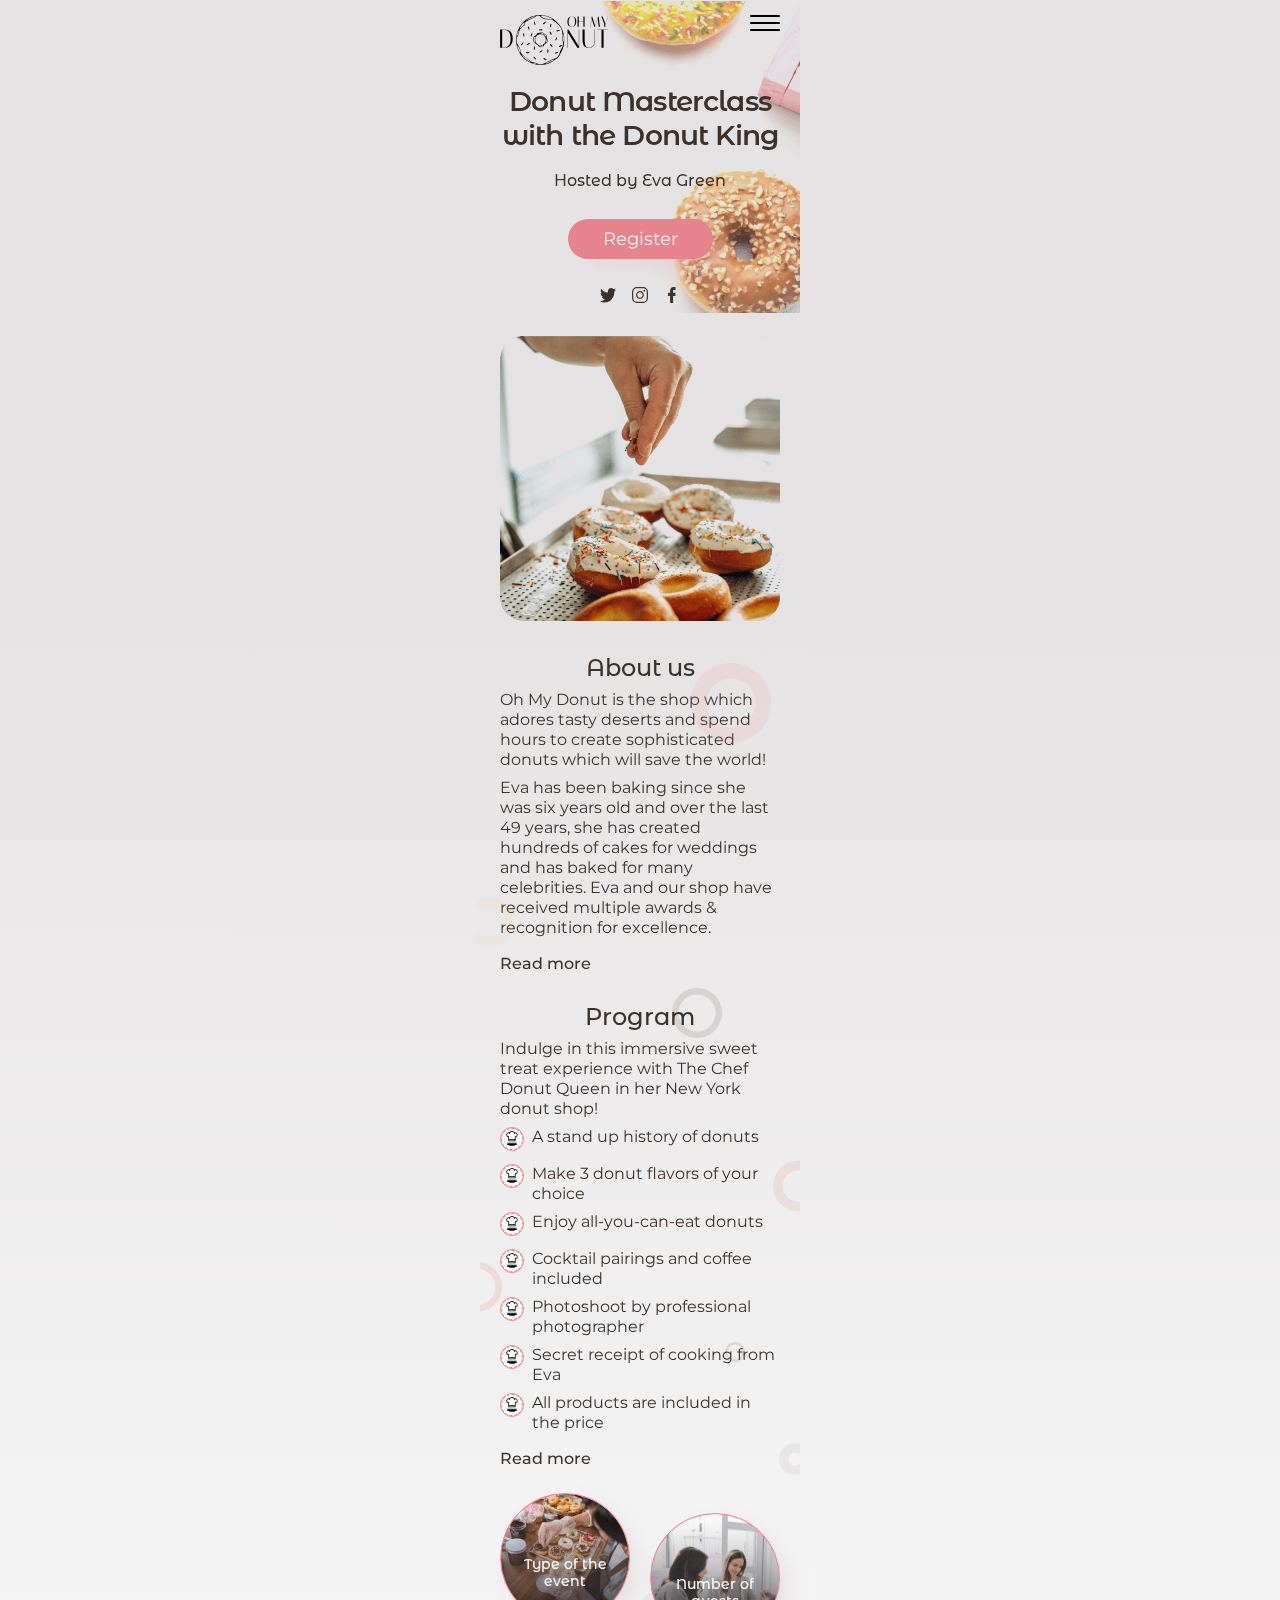
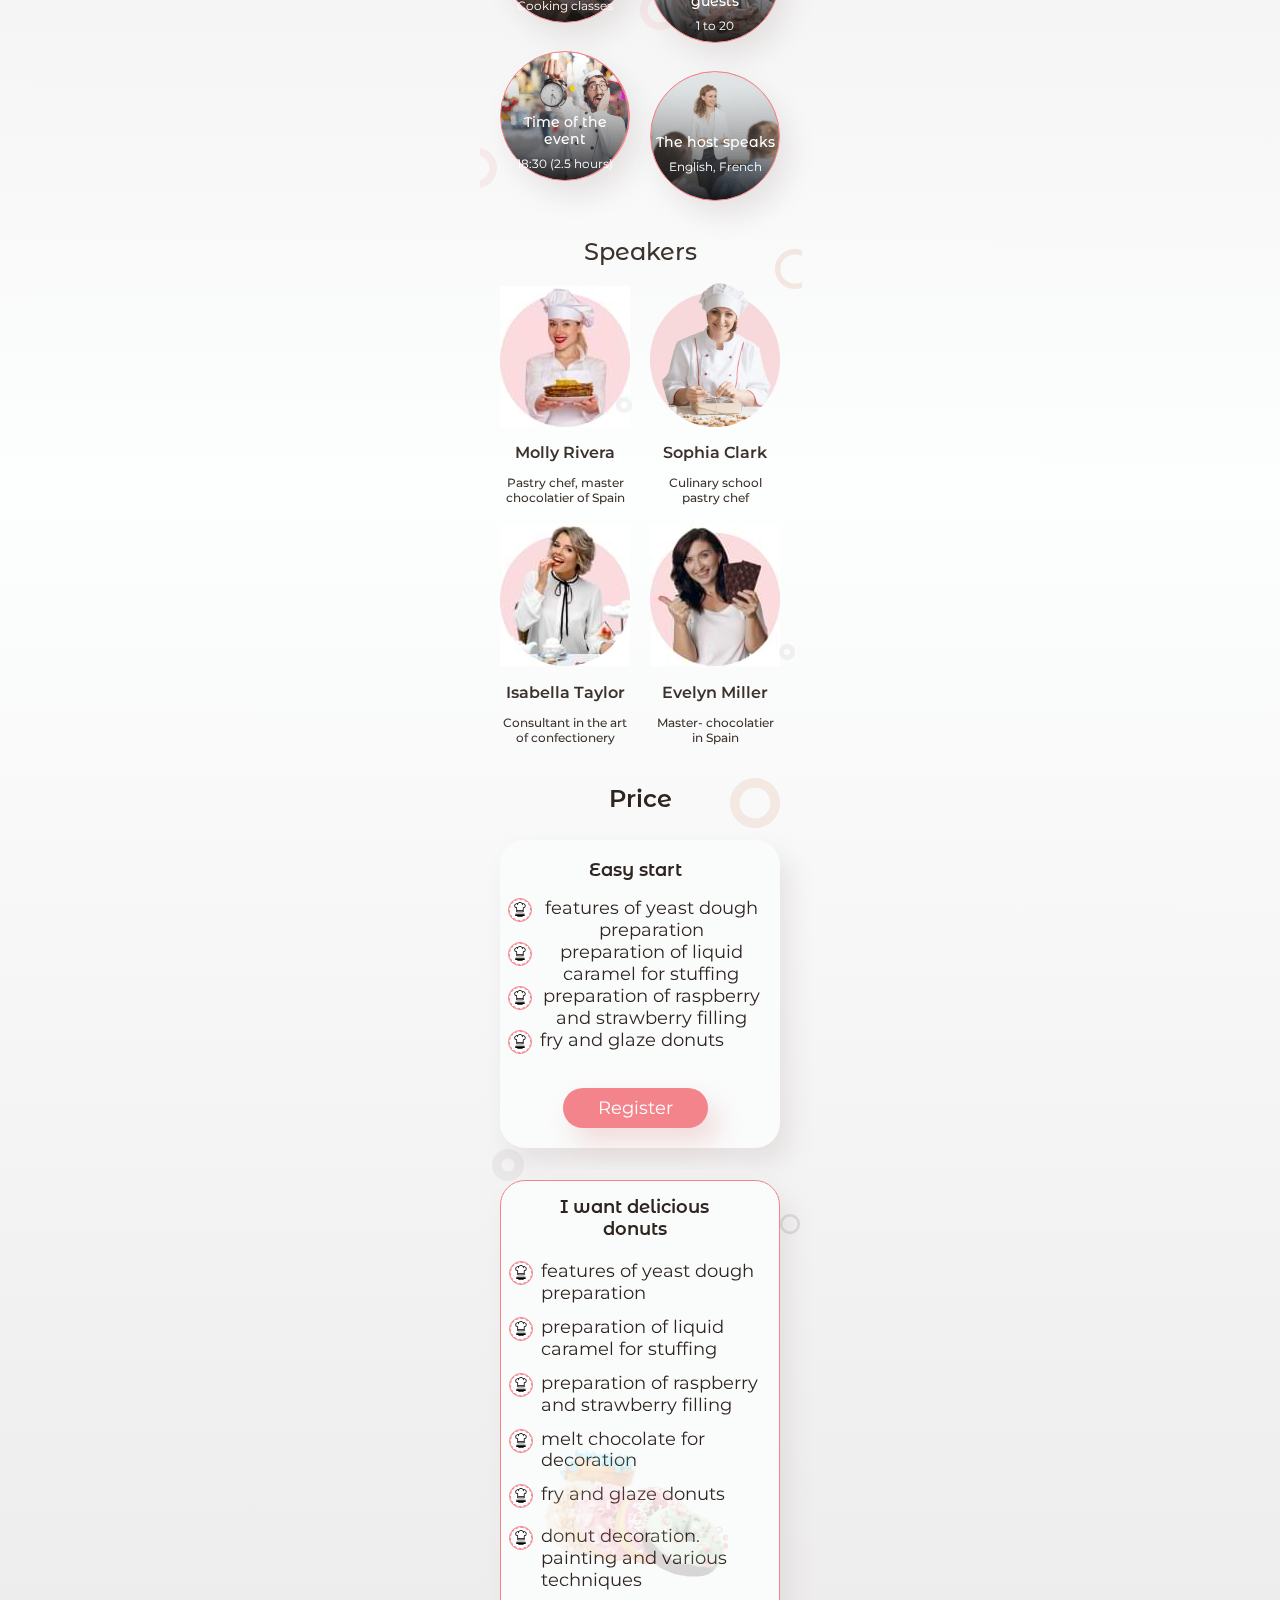
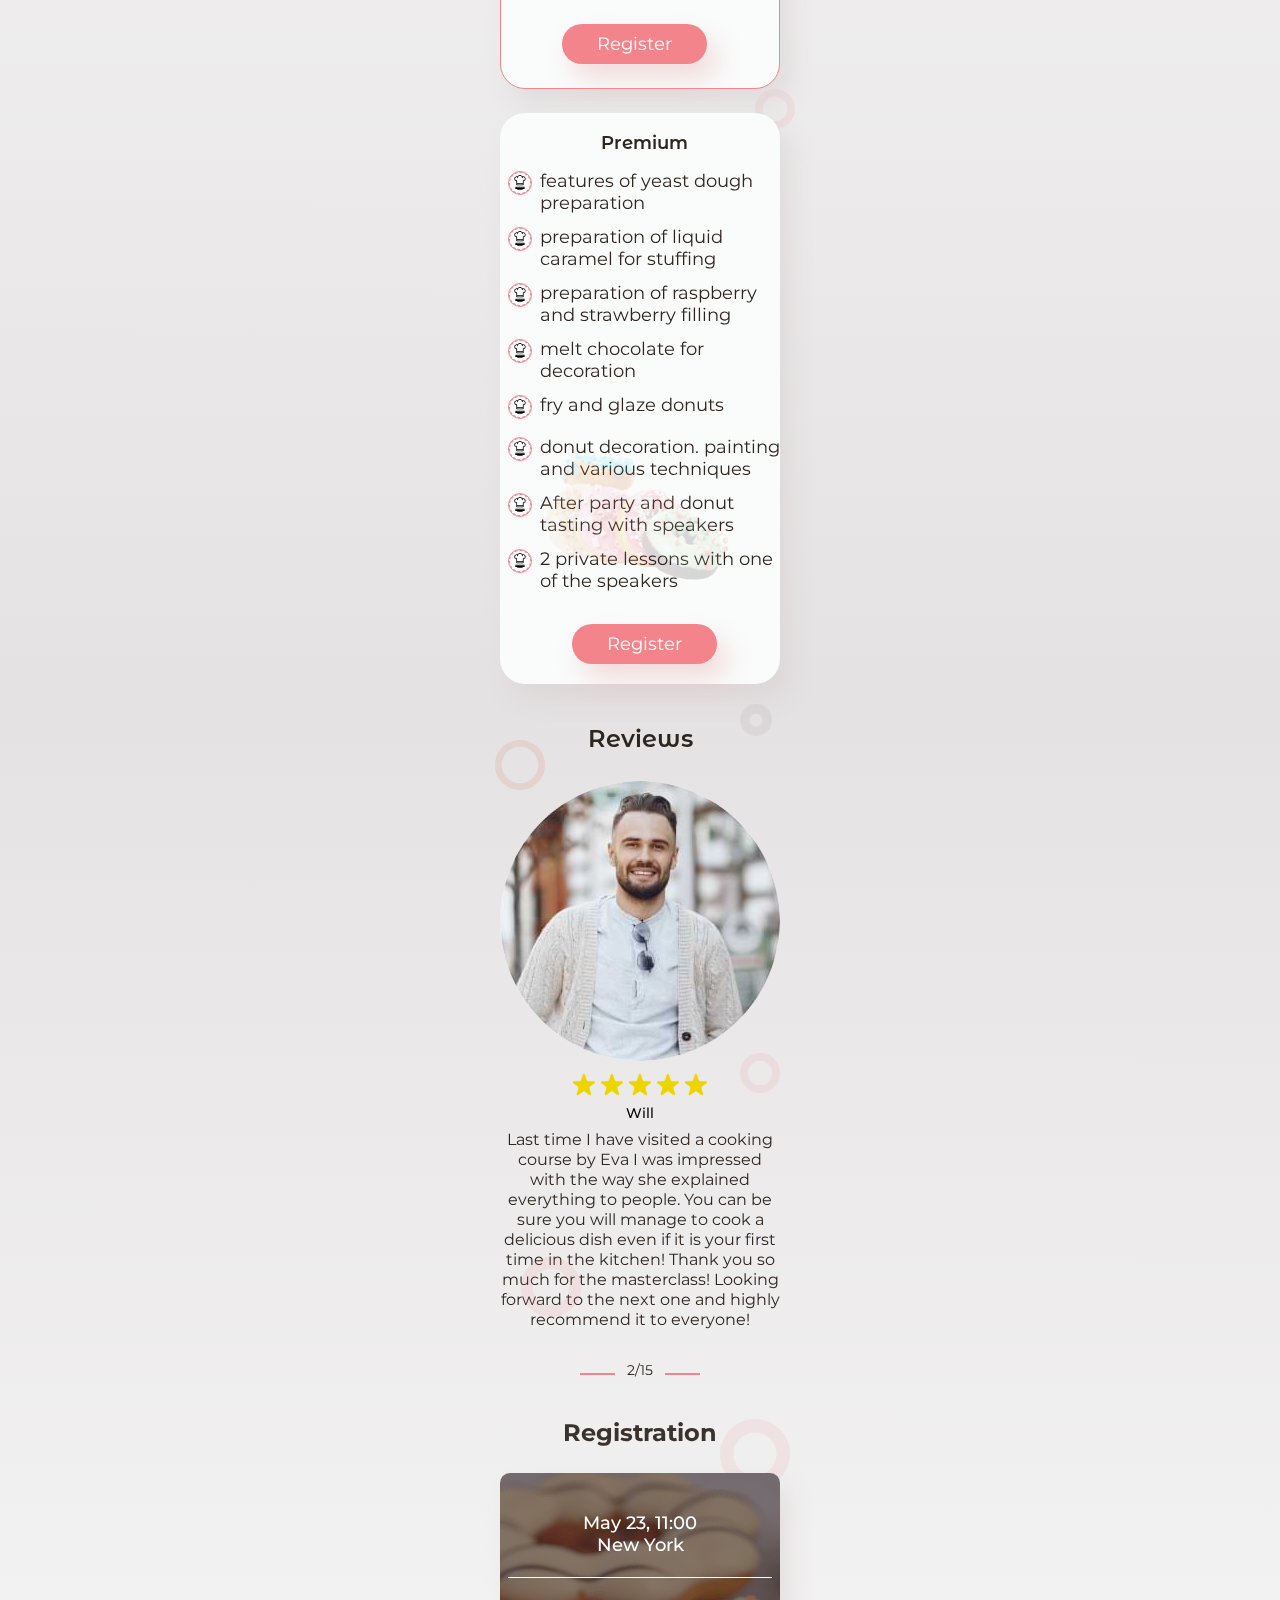
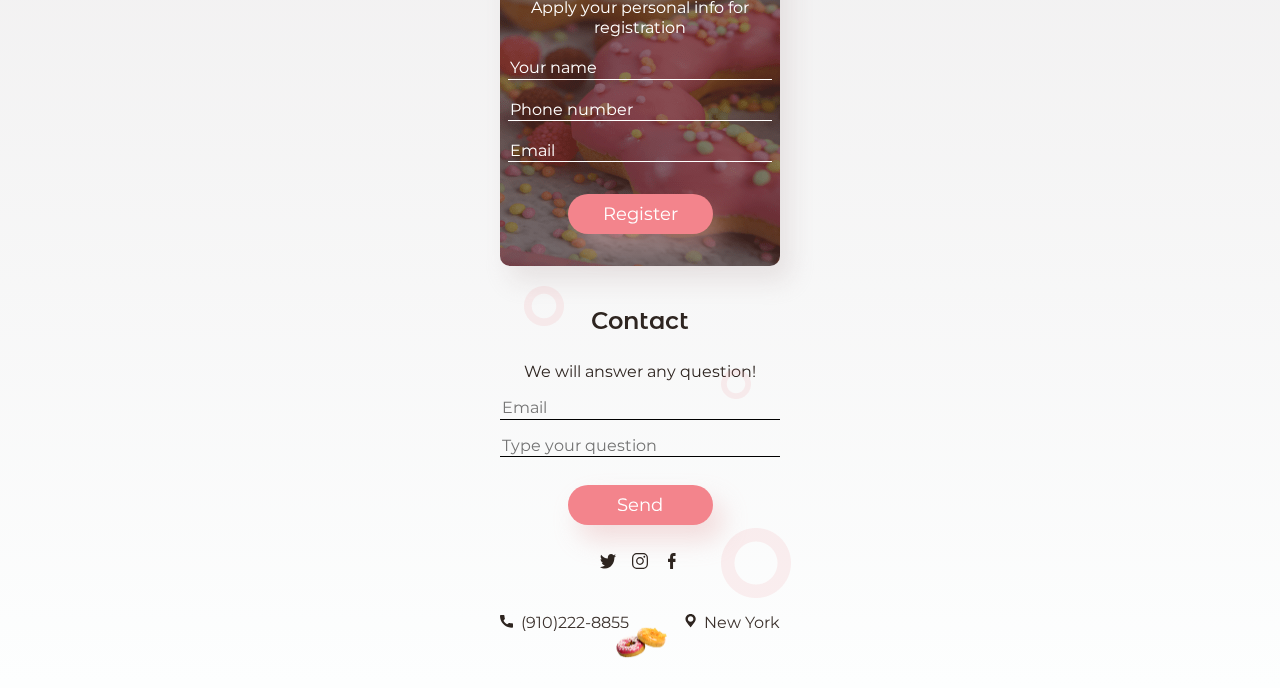
<file: index.html>
<!DOCTYPE html>
<html lang="en">
<head>
    <meta charset="UTF-8">
    <meta http-equiv="X-UA-Compatible" content="IE=edge">
    <meta name="viewport" content="width=device-width, initial-scale=1.0">
    <!--для того щоб розмір в'юпорта відповідав реальній ширині екрану-->
    <meta name="viewport" content="width=device-width, initial-scale=1.0" />
    <title lang="en">Donut Masterclass</title>
    <link rel="preconnect" href="https://fonts.googleapis.com">
    <link rel="preconnect" href="https://fonts.gstatic.com" crossorigin>
    <link
        href="https://fonts.googleapis.com/css2?family=Caveat+Brush&family=Montserrat+Alternates:wght@500;600&family=Montserrat:wght@400;500;600&display=swap"
        rel="stylesheet"
    >
    <link href="https://cdnjs.cloudflare.com/ajax/libs/modern-normalize/1.1.0/modern-normalize.min.css" rel="stylesheet" />
    <link rel="stylesheet" href="./css/main.min.css">
</head>
<body>
    <header>
        <div class="container header__wrapper">
            <a  class="logo"  href="">
                <svg width="108" height="50">
                    <use href="./img/symbol-defs2.svg#icon-logo"></use>
                </svg>
           </a>

            <div class="header__menu">

                <button class="header__button">
                    <svg class="icon-menu" width="30" height="16">
                        <use href="./img/symbol-defs2.svg#icon-menu"></use>
                    </svg>
                    <svg  class="icon-close visually-hidden" width="32" height="32">
                        <use href="./img/symbol-defs2.svg#icon-close"></use>
                    </svg>
                </button>

            </div>
        </div>

        <div class="header__modal visually-hidden">
            <ul class="header__modal-list">
                <li><a href="">About us</a></li>
                <li><a href="">Program</a></li>
                <li><a href="">Speaker</a></li>
                <li><a href="">Price</a></li>
                <li><a href="">Reviws</a></li>
                <li><a href="">Contact</a></li>
            </ul>
        </div>
    </header>

    <main>
        <section class="hero">
            <div class="hero__and-header">
                <div class="container hero__wrapper">
                    <h1 class="hero__title">Donut Masterclass
                    with the Donut King</h1>
                    <h2 class="hero__post-title">Hosted by Eva Green</h2>
                    <a href="#registration">
                     <button class="button hero__button" type="button">Register</button>
                    </a>
                    <ul class="hero__list">
                        <li>
                            <a href="https://twitter.com/" target="_blank" rel="noreferrer noopener">
                                <svg width="16" height="16">
                                    <use href="./img/symbol-defs2.svg#icon-twitter"></use>
                                </svg>
                            </a>
                        </li>
                        <li>
                            <a href="https://www.instagram.com/" target="_blank" rel="noreferrer noopener">
                                <svg width="16" height="16">
                                    <use href="./img/symbol-defs2.svg#icon-instagram"></use>
                                </svg>
                            </a>
                        </li>
                        <li>
                            <a href="https://www.facebook.com/" target="_blank" rel="noreferrer noopener">
                                <svg width="16" height="16">
                                    <use href="./img/symbol-defs2.svg#icon-facebook"></use>
                                </svg>
                            </a>
                        </li>
                    </ul>
                </div>
            </div>
        </section>

        <section class="about">
            <div class="container about__wrapper">
                <div class="about__thumb">
                    <img src="./img/about/donuts-1.png" alt="donuts">
                </div>
               
                <div class="about__envelop">
                    <div class="about__decor"></div>
                    <h2 class="about__title">About us</h2>
                    <p class="about__text-1">
                    Oh My Donut is the shop which adores tasty deserts and spend hours to create sophisticated donuts which will save the
                    world!
                    </p>
                    <p class="about__text-2">
                    Eva has been baking since she was six years old and over the last 49 years, she has created hundreds of cakes for
                    weddings and has baked for many celebrities. Eva and our shop have received multiple awards & recognition for
                    excellence.
                    </p>
                    <a class="about__link" href="./about.html">Read more</a>
                </div>
            </div>
        </section>

        <section class="program">
            <div class="container program__wrapper">
                <h2 class="program__title">Program</h2>
                <p class="program__text">Indulge in this immersive sweet treat experience with The Chef Donut Queen in her New York donut shop!</p>
                <div>
                <ul class="program__list">
                    <li class="program__set">
                        <div class="icon__border">
                            <svg class="icon">
                                <use href="./img/symbol-defs2.svg#icon-marker"></use>
                            </svg>
                        </div>
                        <p>A stand up history of donuts</p>
                    </li>
                    <li class="program__set">
                        <div class="icon__border">
                            <svg class="icon">
                                <use href="./img/symbol-defs2.svg#icon-marker"></use>
                            </svg>
                        </div>
                        <p>Make 3 donut flavors of your choice</p>
                    </li>
                    <li class="program__set">
                        <div class="icon__border">
                            <svg class="icon">
                                <use href="./img/symbol-defs2.svg#icon-marker"></use>
                            </svg>
                        </div>
                        <p>Enjoy all-you-can-eat donuts</p>
                    </li>
                    <li class="program__set">
                        <div class="icon__border">
                            <svg class="icon">
                                <use href="./img/symbol-defs2.svg#icon-marker"></use>
                            </svg>
                        </div>
                        <p>Cocktail pairings and coffee included</p>
                    </li>
                    <li class="program__set">
                        <div class="icon__border">
                            <svg class="icon">
                                <use href="./img/symbol-defs2.svg#icon-marker"></use>
                            </svg>
                        </div>
                        <p>Photoshoot by professional photographer</p>
                    </li>
                    <li class="program__set">
                        <div class="icon__border">
                            <svg class="icon">
                                <use href="./img/symbol-defs2.svg#icon-marker"></use>
                            </svg>
                        </div>
                        <p>Secret receipt of cooking from Eva</p>
                    </li>
                    <li class="program__set">
                            <div class="icon__border">
                                <svg class="icon">
                                    <use href="./img/symbol-defs2.svg#icon-marker"></use>
                                </svg>
                            </div>
                        <p>All products are included in the price</p>
                    </li>
                </ul>
                <a class="program__link" href="./program.html">Read more</a>
                <div class="program__foto-wrapper">
                    <ul class="program__foto-list">
                        <li class="program__foto-set program__foto-set-img1">
                            <div class="program__foto-img program__foto-img-1">
                                <h3 class="program__foto-name">Type of the event</h3>
                                <p class="program__foto-text">Cooking classes</p>
                            </div>
                        </li>
                        <li class="program__foto-set program__foto-set-img2">
                            <div class="program__foto-img program__foto-img-2">
                                <h3 class="program__foto-name">Time of the event</h3>
                                <p class="program__foto-text">18:30 (2.5 hours)</p>
                            </div>
                        </li>
                    </ul>
                    <ul class="program__foto-list program__foto-list-2">
                        <li class="program__foto-set program__foto-set-img3">
                            <div class="program__foto-img program__foto-img-3">
                                <h3 class="program__foto-name">Number of guests</h3>
                                <p class="program__foto-text">1 to 20</p>
                            </div>
                        </li>
                        <li class="program__foto-img program__foto-set program__foto-set-img4">
                            <div class="program__foto-img-4">
                                <h3 class="program__foto-name">The host speaks</h3>
                                <p class="program__foto-text">English, French</p>
                            </div>
                        </li>
                    </ul>
                </div>
            </div>
        </section>

        <section class="speakers">
            <div class="container speakers__wrapper">
                <div class="speakers__decor"></div>
                <h2 class="speakers__title">Speakers</h2>
                <ul class="speakers__list">
                    <li class="speakers__set">
                        <img src="./img/speakers/pastry-chef-1.jpg" alt="Foto of pastry chef" width="130" height="141">
                        <h3 class="speakers__name">Molly Rivera</h3>
                        <p class="speakers__paragraph">Pastry chef, master chocolatier of Spain</p>
                    </li>
                    <li class="speakers__set">
                        <img src="./img/speakers/culinary-chef-1.png" alt="Foto of culinary school pastry chef" width="130" height="145">
                        <h3 class="speakers__name">Sophia Clark</h3>
                        <p class="speakers__paragraph">Сulinary school pastry chef</p>
                    </li>
                    <li class="speakers__set">
                        <img src="./img/speakers/consultant-1.jpg" alt="Foto of consultant in the art of confectionery " width="130" height="141">
                        <h3 class="speakers__name">Isabella Taylor</h3>
                        <p class="speakers__paragraph">Сonsultant in the art of confectionery</p>
                    </li>
                    <li class="speakers__set">
                        <img src="./img/speakers/master-chocolatier-1.jpg" alt="Foto of master- chocolatier" width="130" height="141">
                        <h3 class="speakers__name">Evelyn Miller</h3>
                        <p class="speakers__paragraph">Master- chocolatier
                        in Spain</p>
                    </li>
                </ul>
            </div>
        </section>

        <section class="price">
            <div class="container price__wrapper">
                <div class="price__decor-1"></div>
                <h2 class="price__title">Price</h2>
                <div class="price__list-wrapper">
                    <h3 class="price__list-title">Easy start</h3>
                    <ul class="price__list">
                        <li class="price__set">
                            <div class="icon__border">
                                <svg class="icon">
                                    <use href="./img/symbol-defs2.svg#icon-marker"></use>
                                </svg>
                            </div>
                            <p class="price__set-text">features of yeast dough preparation</p>
                        </li>
                        <li class="price__set">
                            <div class="icon__border">
                                <svg class="icon">
                                    <use href="./img/symbol-defs2.svg#icon-marker"></use>
                                </svg>
                            </div>
                            <p class="price__set-text">preparation of liquid caramel for stuffing</p>
                        </li>
                        <li class="price__set">
                            <div class="icon__border">
                                <svg class="icon">
                                    <use href="./img/symbol-defs2.svg#icon-marker"></use>
                                </svg>
                            </div>
                            <p class="price__set-text">preparation of raspberry and strawberry filling</p>
                        </li>
                        <li class="price__set">
                            <div class="icon__border">
                                <svg class="icon">
                                    <use href="./img/symbol-defs2.svg#icon-marker"></use>
                                </svg>
                            </div>
                            <p class="price__set-text">fry and glaze donuts</p>
                        </li>
                    </ul>
                    <a href="#registration">
                    <button class="button price__button" type="button">Register</button>
                    </a>
                </div>
                <div class="price__decor-2"></div>
            </div>
        </section>

        <section class="donuts">
            <div class="container donuts__wrapper">
                <div class="donuts__decor-3"></div>
                <div class="donuts__list-wrapper">
                    <h2 class="donuts__title">I want delicious<br>
                    donuts</h2>
                    <ul class="donuts__list">
                        <li class="donuts__set">
                        <div class="icon__border">
                            <svg class="icon">
                                <use href="./img/symbol-defs2.svg#icon-marker"></use>
                            </svg>
                        </div>
                            <p>features of yeast dough preparation</p>
                        </li>
                        <li class="donuts__set">
                            <div class="icon__border">
                                <svg class="icon">
                                    <use href="./img/symbol-defs2.svg#icon-marker"></use>
                                </svg>
                            </div>
                            <p>preparation of liquid caramel for stuffing</p>
                        </li>
                        <li class="donuts__set">
                            <div class="icon__border">
                                <svg class="icon">
                                    <use href="./img/symbol-defs2.svg#icon-marker"></use>
                                </svg>
                            </div>
                            <p>preparation of raspberry and strawberry filling</p>
                        </li>
                        <li class="donuts__set">
                            <div class="icon__border">
                                <svg class="icon">
                                    <use href="./img/symbol-defs2.svg#icon-marker"></use>
                                </svg>
                            </div>
                            <p>melt chocolate for decoration</p>
                        </li>
                        <li class="donuts__set">
                            <div class="icon__border">
                                <svg class="icon">
                                    <use href="./img/symbol-defs2.svg#icon-marker"></use>
                                </svg>
                            </div>
                            <p>fry and glaze donuts</p>
                        </li>
                        <li class="donuts__set">
                            <div class="icon__border">
                                <svg class="icon">
                                    <use href="./img/symbol-defs2.svg#icon-marker"></use>
                                </svg>
                            </div>
                            <p>donut decoration. painting and various techniques</p>
                        </li>
                    </ul>
                    <a href="#registration">
                     <button class="button donuts__button" type="button">Register</button>
                    </a>
                </div>
                <div class="donuts__decor-donuts"></div>
                <div class="donuts__decor-4"></div>
            </div>
        </section>

        <section class="premium">
            <div class="container premium__wrapper">
                <div class="premium__list-wrapper">
                    <h2 class="premium__title">Premium</h2>
                    <ul class="premium__list">
                        <li class="premium__set">
                            <div class="icon__border">
                                <svg class="icon">
                                    <use href="./img/symbol-defs2.svg#icon-marker"></use>
                                </svg>
                            </div>
                            <p>features of yeast dough preparation</p>
                        </li>
                        <li class="premium__set">
                            <div class="icon__border">
                                <svg class="icon">
                                    <use href="./img/symbol-defs2.svg#icon-marker"></use>
                                </svg>
                            </div>
                            <p>preparation of liquid caramel for stuffing</p>
                        </li>
                        <li class="premium__set">
                            <div class="icon__border">
                                <svg class="icon">
                                    <use href="./img/symbol-defs2.svg#icon-marker"></use>
                                </svg>
                            </div>
                            <p>preparation of raspberry and strawberry filling</p>
                        </li>
                        <li class="premium__set">
                            <div class="icon__border">
                                <svg class="icon">
                                    <use href="./img/symbol-defs2.svg#icon-marker"></use>
                                </svg>
                            </div>
                            <p>melt chocolate for decoration</p>
                        </li>
                        <li class="premium__set">
                            <div class="icon__border">
                                <svg class="icon">
                                    <use href="./img/symbol-defs2.svg#icon-marker"></use>
                                </svg>
                            </div>
                            <p>fry and glaze donuts</p>
                        </li>
                        <li class="premium__set">
                            <div class="icon__border">
                                <svg class="icon">
                                    <use href="./img/symbol-defs2.svg#icon-marker"></use>
                                </svg>
                            </div>
                            <p>donut decoration. painting and various techniques</p>
                        </li>
                        <li class="premium__set">
                            <div class="icon__border">
                                <svg class="icon">
                                    <use href="./img/symbol-defs2.svg#icon-marker"></use>
                                </svg>
                            </div>
                            <p>After party and donut tasting with speakers</p>
                        </li>
                        <li class="premium__set">
                            <div class="icon__border">
                                <svg class="icon">
                                    <use href="./img/symbol-defs2.svg#icon-marker"></use>
                                </svg>
                            </div>
                            <p>2 private lessons with one of the speakers</p>
                        </li>
                    </ul>
                    <a href="#registration">
                        <button class="button premium__button" type="button">Register</button>
                    </a>
                </div>
                <div class="premium__decor-donuts"></div>
            </div>
        </section>

        <section class="reviews">
            <div class="container reviews__wrapper">
                <div class="reviews__decor"></div>
                <h2 class="reviews__title">Reviews</h2>
                <img class="reviews__image" src="./img/reviews/will-1.jpg" alt="">
                <div class="reviews__stars">
                    <svg width="24" height="24">
                        <use href="./img/symbol-defs2.svg#icon-star"></use>
                    </svg>
                    <svg width="24" height="24">
                        <use href="./img/symbol-defs2.svg#icon-star"></use>
                    </svg>
                    <svg width="24" height="24">
                        <use href="./img/symbol-defs2.svg#icon-star"></use>
                    </svg>
                    <svg width="24" height="24">
                        <use href="./img/symbol-defs2.svg#icon-star"></use>
                    </svg>
                    <svg width="24" height="24">
                        <use href="./img/symbol-defs2.svg#icon-star"></use>
                    </svg>
                </div>
                <h3 class="reviews__name">Will</h3>
                <p class="reviews__text">Last time I have visited a cooking course by Eva
                I was impressed with the way she explained everything
                to people. You can be sure you will manage to cook a delicious dish even if it is your first time in the kitchen!
                Thank you so much for the masterclass! Looking forward to the next one and highly recommend it to everyone!
                </p>
                <div>
                    <p class="reviews__number">2/15</p>
                </div>
            </div>
        </section>

        <section class="registration" id="registration">
            <div class="container registration__wrapper">
                <div class="registration__decor"></div>
                <h2 class="registration__title">Registration</h2>
                <div class="registration-form__wrapper">
                    <h3 class="registration-form__title">May 23, 11:00<br>
                    New York</h3>
                    <form class="registration-form">
                        <legend class="registration-form__legend">Apply your personal info
                        for registration</legend>
                        <label>
                            <input class="registration-form__input" type="text" name="name" placeholder="Your name">
                        </label>
                        <label>
                            <input class="registration-form__input" type="tel" name="number" placeholder="Phone number">
                        </label>
                        <label>
                            <input class="registration-form__input" type="email" name="email" placeholder="Email">
                        </label>
                            <button class="button registration-form__button" type="submit">Register</button>
                    </form>
                </div>
            </div>
        </section>

        <section class="contact">
            <div class="container contact__wrapper">
                <div class="contact__decor"></div>
                <h2 class="contact__title">Contact</h2>
                <form class="contact-form">
                    <legend class="contact-form__legend">We will answer any question!</legend>
                    <label>
                        <input class="contact-form__input" type="email" name="mail" placeholder="Email">
                    </label>
                    <label>
                        <input class="contact-form__input" type="text" name="text" placeholder="Type your question">
                    </label>
                    <button class="button contact-form__button" type="button">Send</button>
                </form>
                <ul class="contact__social">
                    <li>
                        <a>
                            <svg width="16" height="16">
                                <use href="./img/symbol-defs2.svg#icon-twitter"></use>
                            </svg>
                        </a> 
                    </li>
                    <li>
                        <a>
                            <svg width="16" height="16">
                                <use href="./img/symbol-defs2.svg#icon-instagram"></use>
                            </svg>
                        </a>
                    </li>
                    <li>
                        <a>
                            <svg width="16" height="16">
                                <use href="./img/symbol-defs2.svg#icon-facebook"></use>
                            </svg>
                        </a>
                    </li>
                </ul>
            </div>
        </section>
    </main>

    <footer>
        <div class="container footer">
            <h2 class="visually-hidden"></h2>
            <div class="footer__wrapper">
                <div class="footer__phone">
                    <svg class="footer__icon" width="13" height="13">
                        <use href="./img/symbol-defs2.svg#icon-phone"></use>
                    </svg>
                    <a href="">(910)222-8855</a>
                </div>
                <div class="footer__adress">
                    <svg class="footer__icon" width="11" height="14">
                        <use href="./img/symbol-defs2.svg#icon-location"></use>
                    </svg>
                    <a href="">New York</a>
                </div>
            </div>
            <img class="footer__image" src="./img/footer/donuts-1.png" alt="donuts" width="60" height="40">
        </div>
    </footer>
    <script src="./js/modal.js" type="module"></script>
</body>
</html>
</file>
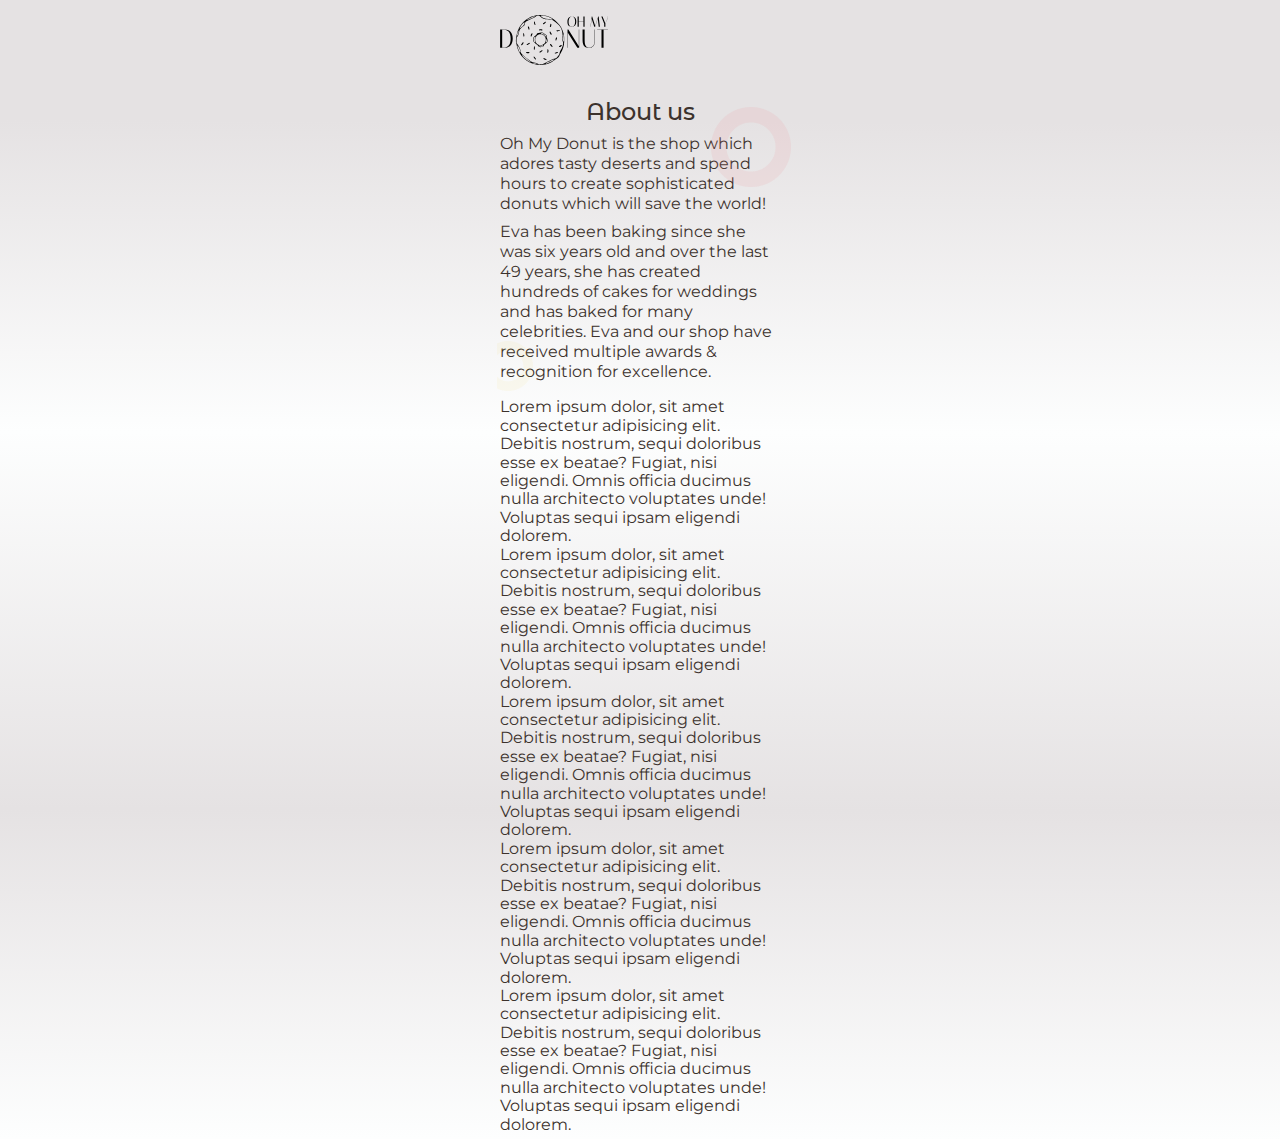
<file: about.html>
<!DOCTYPE html>
<html lang="en">
<head>
    <meta charset="UTF-8">
    <meta http-equiv="X-UA-Compatible" content="IE=edge">
    <meta name="viewport" content="width=device-width, initial-scale=1.0">
    <!--для того щоб розмір в'юпорта відповідав реальній ширині екрану-->
    <meta name="viewport" content="width=device-width, initial-scale=1.0" />
    <title lang="en">Donut Masterclass</title>
    <link rel="preconnect" href="https://fonts.googleapis.com">
    <link rel="preconnect" href="https://fonts.gstatic.com" crossorigin>
    <link
        href="https://fonts.googleapis.com/css2?family=Caveat+Brush&family=Montserrat+Alternates:wght@500;600&family=Montserrat:wght@400;500;600&display=swap"
        rel="stylesheet">
    <link href="https://cdnjs.cloudflare.com/ajax/libs/modern-normalize/1.1.0/modern-normalize.min.css"
        rel="stylesheet" />
    <link rel="stylesheet" href="./css/main.min.css">
</head>
<body>
    <div class="container page__about-logo">
    <a class="logo" href="./index.html">
        <svg width="108" height="50">
            <use href="./img/symbol-defs2.svg#icon-logo"></use>
        </svg>
    </a>
    </div>

    <div class="container about__envelop">
        <div class="about__decor"></div>
        <h2 class="about__title">About us</h2>
        <p class="about__text-1">
            Oh My Donut is the shop which adores tasty deserts and spend hours to create sophisticated donuts which will
            save the
            world!
        </p>
        <p class="about__text-2">
            Eva has been baking since she was six years old and over the last 49 years, she has created hundreds of cakes
            for
            weddings and has baked for many celebrities. Eva and our shop have received multiple awards & recognition for
            excellence.
        </p>
        <p>
            Lorem ipsum dolor, sit amet consectetur adipisicing elit.
             Debitis nostrum, sequi doloribus esse ex beatae?
              Fugiat, nisi eligendi. Omnis officia ducimus nulla architecto voluptates unde!
               Voluptas sequi ipsam eligendi dolorem.
        </p>
        <p>
            Lorem ipsum dolor, sit amet consectetur adipisicing elit.
            Debitis nostrum, sequi doloribus esse ex beatae?
            Fugiat, nisi eligendi. Omnis officia ducimus nulla architecto voluptates unde!
            Voluptas sequi ipsam eligendi dolorem.
        </p>
        <p>
            Lorem ipsum dolor, sit amet consectetur adipisicing elit.
            Debitis nostrum, sequi doloribus esse ex beatae?
            Fugiat, nisi eligendi. Omnis officia ducimus nulla architecto voluptates unde!
            Voluptas sequi ipsam eligendi dolorem.
        </p>
        <p>
            Lorem ipsum dolor, sit amet consectetur adipisicing elit.
            Debitis nostrum, sequi doloribus esse ex beatae?
            Fugiat, nisi eligendi. Omnis officia ducimus nulla architecto voluptates unde!
            Voluptas sequi ipsam eligendi dolorem.
        </p>
        <p>
            Lorem ipsum dolor, sit amet consectetur adipisicing elit.
            Debitis nostrum, sequi doloribus esse ex beatae?
            Fugiat, nisi eligendi. Omnis officia ducimus nulla architecto voluptates unde!
            Voluptas sequi ipsam eligendi dolorem.
        </p>
    </div>
</body>
</html>
</file>
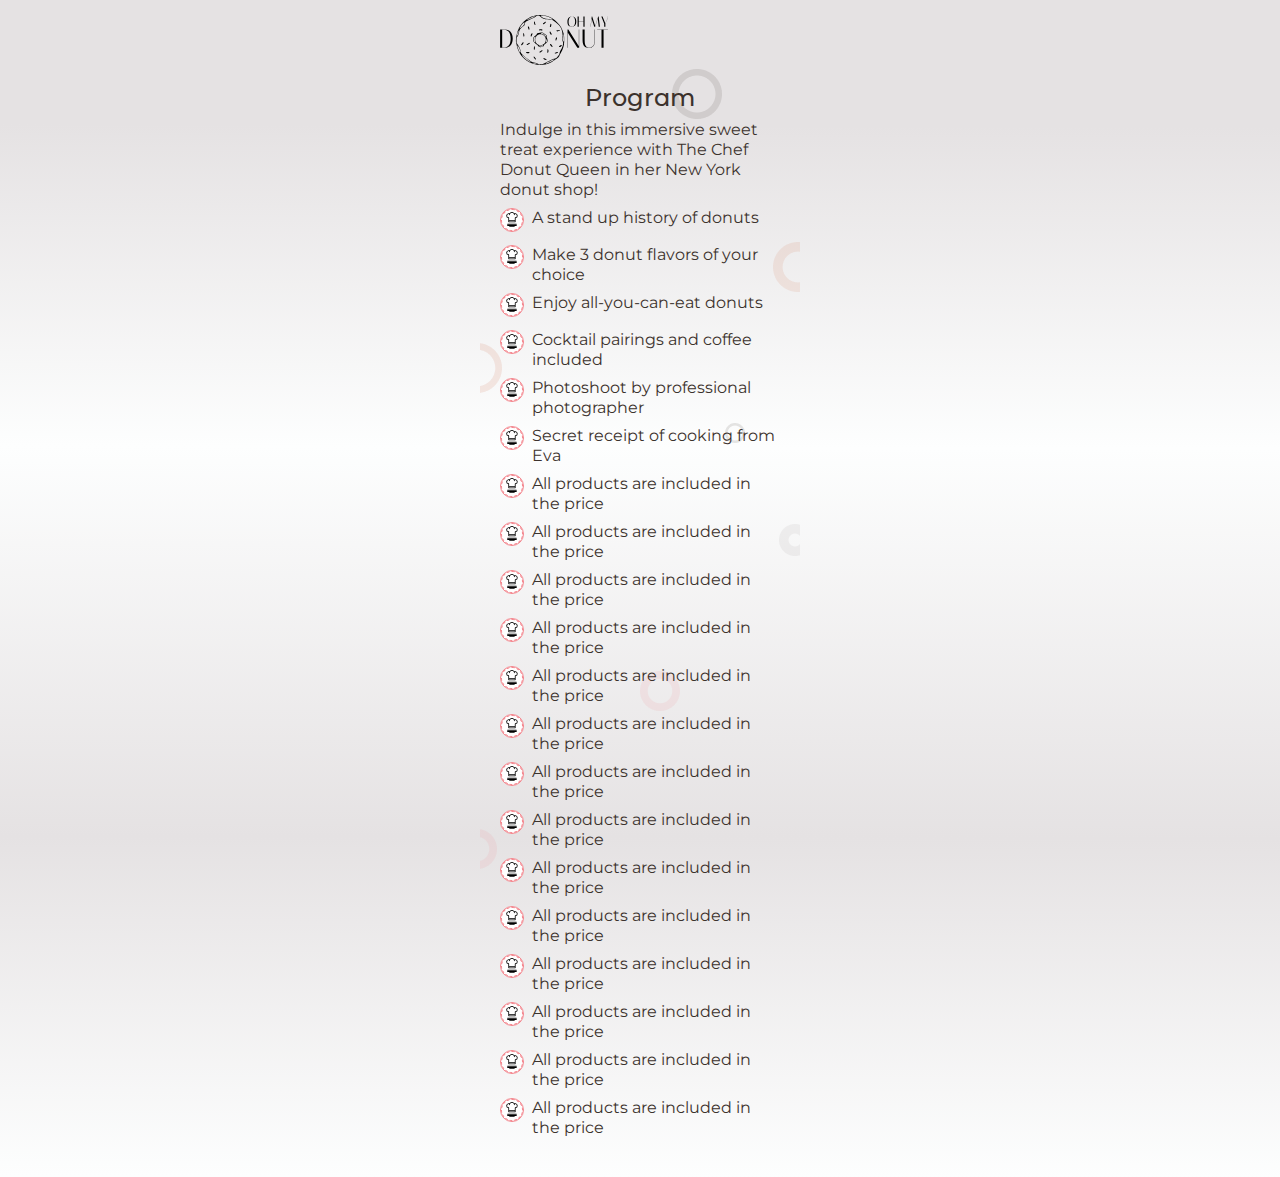
<file: program.html>
<!DOCTYPE html>
<html lang="en">
<head>
    <meta charset="UTF-8">
    <meta http-equiv="X-UA-Compatible" content="IE=edge">
    <meta name="viewport" content="width=device-width, initial-scale=1.0">
    <!--для того щоб розмір в'юпорта відповідав реальній ширині екрану-->
    <meta name="viewport" content="width=device-width, initial-scale=1.0" />
    <title lang="en">Donut Masterclass</title>
    <link rel="preconnect" href="https://fonts.googleapis.com">
    <link rel="preconnect" href="https://fonts.gstatic.com" crossorigin>
    <link
        href="https://fonts.googleapis.com/css2?family=Caveat+Brush&family=Montserrat+Alternates:wght@500;600&family=Montserrat:wght@400;500;600&display=swap"
        rel="stylesheet">
    <link href="https://cdnjs.cloudflare.com/ajax/libs/modern-normalize/1.1.0/modern-normalize.min.css"
        rel="stylesheet" />
    <link rel="stylesheet" href="./css/main.min.css">
</head>
<body>
    <div class="container page__about-logo">
        <a class="logo" href="./index.html">
            <svg width="108" height="50">
                <use href="./img/symbol-defs2.svg#icon-logo"></use>
            </svg>
        </a>
    </div>

    <section class="program">
        <div class="container program__wrapper">
            <h2 class="program__title">Program</h2>
            <p class="program__text">Indulge in this immersive sweet treat experience with The Chef Donut Queen in her New
                York donut shop!</p>
            <div>
                <ul class="program__list">
                    <li class="program__set">
                        <div class="icon__border">
                            <svg class="icon">
                                <use href="./img/symbol-defs2.svg#icon-marker"></use>
                            </svg>
                        </div>
                        <p>A stand up history of donuts</p>
                    </li>
                    <li class="program__set">
                        <div class="icon__border">
                            <svg class="icon">
                                <use href="./img/symbol-defs2.svg#icon-marker"></use>
                            </svg>
                        </div>
                        <p>Make 3 donut flavors of your choice</p>
                    </li>
                    <li class="program__set">
                        <div class="icon__border">
                            <svg class="icon">
                                <use href="./img/symbol-defs2.svg#icon-marker"></use>
                            </svg>
                        </div>
                        <p>Enjoy all-you-can-eat donuts</p>
                    </li>
                    <li class="program__set">
                        <div class="icon__border">
                            <svg class="icon">
                                <use href="./img/symbol-defs2.svg#icon-marker"></use>
                            </svg>
                        </div>
                        <p>Cocktail pairings and coffee included</p>
                    </li>
                    <li class="program__set">
                        <div class="icon__border">
                            <svg class="icon">
                                <use href="./img/symbol-defs2.svg#icon-marker"></use>
                            </svg>
                        </div>
                        <p>Photoshoot by professional photographer</p>
                    </li>
                    <li class="program__set">
                        <div class="icon__border">
                            <svg class="icon">
                                <use href="./img/symbol-defs2.svg#icon-marker"></use>
                            </svg>
                        </div>
                        <p>Secret receipt of cooking from Eva</p>
                    </li>
                    <li class="program__set">
                        <div class="icon__border">
                            <svg class="icon">
                                <use href="./img/symbol-defs2.svg#icon-marker"></use>
                            </svg>
                        </div>
                        <p>All products are included in the price</p>
                    </li>
                    <li class="program__set">
                        <div class="icon__border">
                            <svg class="icon">
                                <use href="./img/symbol-defs2.svg#icon-marker"></use>
                            </svg>
                        </div>
                        <p>All products are included in the price</p>
                    </li>
                    <li class="program__set">
                        <div class="icon__border">
                            <svg class="icon">
                                <use href="./img/symbol-defs2.svg#icon-marker"></use>
                            </svg>
                        </div>
                        <p>All products are included in the price</p>
                    </li>
                    <li class="program__set">
                        <div class="icon__border">
                            <svg class="icon">
                                <use href="./img/symbol-defs2.svg#icon-marker"></use>
                            </svg>
                        </div>
                        <p>All products are included in the price</p>
                    </li>
                    <li class="program__set">
                        <div class="icon__border">
                            <svg class="icon">
                                <use href="./img/symbol-defs2.svg#icon-marker"></use>
                            </svg>
                        </div>
                        <p>All products are included in the price</p>
                    </li>
                    <li class="program__set">
                        <div class="icon__border">
                            <svg class="icon">
                                <use href="./img/symbol-defs2.svg#icon-marker"></use>
                            </svg>
                        </div>
                        <p>All products are included in the price</p>
                    </li>
                    <li class="program__set">
                        <div class="icon__border">
                            <svg class="icon">
                                <use href="./img/symbol-defs2.svg#icon-marker"></use>
                            </svg>
                        </div>
                        <p>All products are included in the price</p>
                    </li>
                    <li class="program__set">
                        <div class="icon__border">
                            <svg class="icon">
                                <use href="./img/symbol-defs2.svg#icon-marker"></use>
                            </svg>
                        </div>
                        <p>All products are included in the price</p>
                    </li>
                    <li class="program__set">
                        <div class="icon__border">
                            <svg class="icon">
                                <use href="./img/symbol-defs2.svg#icon-marker"></use>
                            </svg>
                        </div>
                        <p>All products are included in the price</p>
                    </li>
                    <li class="program__set">
                        <div class="icon__border">
                            <svg class="icon">
                                <use href="./img/symbol-defs2.svg#icon-marker"></use>
                            </svg>
                        </div>
                        <p>All products are included in the price</p>
                    </li>
                    <li class="program__set">
                        <div class="icon__border">
                            <svg class="icon">
                                <use href="./img/symbol-defs2.svg#icon-marker"></use>
                            </svg>
                        </div>
                        <p>All products are included in the price</p>
                    </li>
                    <li class="program__set">
                        <div class="icon__border">
                            <svg class="icon">
                                <use href="./img/symbol-defs2.svg#icon-marker"></use>
                            </svg>
                        </div>
                        <p>All products are included in the price</p>
                    </li>
                    <li class="program__set">
                        <div class="icon__border">
                            <svg class="icon">
                                <use href="./img/symbol-defs2.svg#icon-marker"></use>
                            </svg>
                        </div>
                        <p>All products are included in the price</p>
                    </li>
                    <li class="program__set">
                        <div class="icon__border">
                            <svg class="icon">
                                <use href="./img/symbol-defs2.svg#icon-marker"></use>
                            </svg>
                        </div>
                        <p>All products are included in the price</p>
                    </li>

                </ul>
                    
                </div>
            </div>
    </section>

</body>
</html>
</file>
<file: css/main.min.css>
.visually-hidden{position:absolute;white-space:nowrap;width:1px;height:1px;overflow:hidden;border:0;padding:0;clip:rect(0 0 0 0);-webkit-clip-path:inset(50%);clip-path:inset(50%);margin:-1px}body{font-family:"Montserrat",sans-serif;font-style:normal;color:#3c322d;margin-top:-1px;margin-bottom:5px;background-image:linear-gradient(180.11deg, #E5E2E3 10.73%, #FDFEFE 38.02%, #E5E2E3 71.11%, #FDFEFE 99.91%)}button{background-color:inherit;padding:0;margin:0;border:none}.button{font-family:"Montserrat";font-style:normal;font-weight:400;font-size:18px;line-height:22px;color:#fff;background:#f3848c;-webkit-box-shadow:10px 15px 25px rgba(232,183,183,.45);box-shadow:10px 15px 25px rgba(232,183,183,.45);border-radius:25px;width:145px;height:40px;cursor:pointer}a{text-decoration:none;color:inherit;cursor:pointer}h1,h2,h3,h4,h5,h6{margin:0}p{margin:0}ul{margin:0;padding:0}li{margin:0;text-decoration:none;list-style:none}svg{padding:0}.container{margin:0 auto;width:320px;padding-left:20px;padding-right:20px}.icon{display:-webkit-inline-box;display:-ms-inline-flexbox;display:inline-flex;border-radius:50%;border:1px solid #f3848c;outline:.5px dashed #f3848c;outline-offset:-2px;background-color:#fff;margin-right:8px;width:24px;height:24px;-webkit-box-pack:center;-ms-flex-pack:center;justify-content:center;-webkit-box-align:center;-ms-flex-align:center;align-items:center;padding:3px}.header{position:relative}.header__wrapper{display:-webkit-box;display:-ms-flexbox;display:flex;padding-top:16px;padding-bottom:10px;-webkit-box-pack:justify;-ms-flex-pack:justify;justify-content:space-between}.header__button{position:relative;z-index:4}.header__modal{position:fixed;top:0;z-index:3;background-image:url(../img/header/Decor-modal.png);background-repeat:no-repeat;background-position:left bottom;background-color:#e5e2e3;width:100vw;height:100vh;text-align:center;padding:112px 95px 52px 95px;font-family:"Montserrat Alternates";font-weight:500;font-size:28px;line-height:1.21;color:#3c322d}.header__modal ul{height:100%;display:-webkit-box;display:-ms-flexbox;display:flex;-webkit-box-orient:vertical;-webkit-box-direction:normal;-ms-flex-direction:column;flex-direction:column;-webkit-box-pack:justify;-ms-flex-pack:justify;justify-content:space-between;cursor:pointer}.header__modal a:active,.header__modal a:hover,.header__modal a:focus-within{color:#fff;background:-webkit-gradient(linear, left top, left bottom, from(rgba(248, 110, 103, 0.63)), to(rgba(253, 86, 143, 0.86)));background:linear-gradient(180deg, rgba(248, 110, 103, 0.63) 0%, rgba(253, 86, 143, 0.86) 100%);-webkit-box-shadow:0px 7px 27px -2px rgba(253,88,140,.35);box-shadow:0px 7px 27px -2px rgba(253,88,140,.35)}.logo{position:relative;z-index:4}.hero__and-header{background-image:url(../img/hero/hero-bg-1.png);background-repeat:no-repeat;mix-blend-mode:darken;width:320px;margin-top:-78px;margin-left:auto;margin-right:auto}.hero__wrapper{padding-top:84px;padding-bottom:8px;text-align:center}.hero__title{font-family:"Montserrat Alternates";font-weight:600;font-size:28px;line-height:1.21;letter-spacing:-0.03em}.hero__post-title{margin-top:18px;font-family:"Montserrat Alternates";font-weight:500;font-size:16px;line-height:1.25}.hero__button{margin-top:28px}.hero__list{display:-webkit-box;display:-ms-flexbox;display:flex;-webkit-box-pack:center;-ms-flex-pack:center;justify-content:center;gap:16px;margin-top:28px}.hero__list svg{fill:#3c322d}.about__wrapper{padding-top:20px;padding-bottom:14px}.about__thumb{mix-blend-mode:darken}.about__envelop{position:relative}.about__decor{position:absolute;top:10px;right:-5px;width:308px;height:284px;background-image:url(../img/about/about-decor-1.png);background-repeat:no-repeat}.about__title{margin-top:28px;text-align:center;font-family:"Montserrat Alternates";font-weight:500;font-size:24px;line-height:1.21}.about__text-1{margin-top:8px;font-weight:400;font-size:16px;line-height:1.25}.about__text-2{margin-top:8px;margin-bottom:16px;font-weight:400;font-size:16px;line-height:1.25}.about__link{font-weight:500;font-size:16px;line-height:1.25;color:#3c322d}.program__wrapper{padding-top:14px;padding-bottom:18px;background-image:url(../img/program/program-bg-1.png);background-repeat:no-repeat}.program__title{font-family:"Montserrat Alternates";font-weight:500;font-size:24px;line-height:1.21;text-align:center}.program__text{margin-top:8px;font-weight:400;font-size:16px;line-height:1.25}.program__list{font-weight:400;font-size:16px;line-height:1.25;margin-bottom:16px}.program__set{display:-webkit-box;display:-ms-flexbox;display:flex;margin-top:8px}.program__link{margin-top:16px;font-weight:500;font-size:16px;line-height:1.25}.program__foto-wrapper{display:-webkit-box;display:-ms-flexbox;display:flex;gap:20px}.program__foto-list{margin-top:24px;outline:solid none}.program__foto-list-1{margin-top:24px;margin-bottom:20px}.program__foto-list-2{margin-top:44px}.program__foto-set{border:1px solid #f3848c;border-radius:50%;width:130px;height:130px;background-position:center;background:linear-gradient(0.1deg, #000000 -10.83%, rgba(156, 156, 156, 0) 88.01%)}.program__foto-set:first-child{margin-bottom:28px}.program__foto-set-img1{background-image:url(../img/program/program-foto-1-1.png);background-position:top -11px left -16px;background-repeat:no-repeat;-webkit-box-shadow:10px 15px 25px rgba(210,201,201,.45);box-shadow:10px 15px 25px rgba(210,201,201,.45)}.program__foto-set-img2{background-image:url(../img/program/program-foto-3-1.png);background-position:top -11px left -16px;background-repeat:no-repeat;-webkit-box-shadow:10px 15px 25px rgba(210,201,201,.45);box-shadow:10px 15px 25px rgba(210,201,201,.45)}.program__foto-set-img3{background-image:url(../img/program/program-foto-2-1.png);background-position:top -11px left -16px;background-repeat:no-repeat;-webkit-box-shadow:10px 15px 25px rgba(210,201,201,.45);box-shadow:10px 15px 25px rgba(210,201,201,.45)}.program__foto-set-img4{background-image:url(../img/program/program-foto-4-1.png);background-position:top -11px left -16px;background-repeat:no-repeat;-webkit-box-shadow:10px 15px 25px rgba(210,201,201,.45);box-shadow:10px 15px 25px rgba(210,201,201,.45)}.program__foto-envelop{outline:solid orange;margin-top:62px;margin-bottom:28px;text-align:center}.program__foto-img{padding-top:62px;display:inline-block;text-align:center}.program__foto-name{font-family:"Montserrat Alternates";font-weight:500;font-size:14px;line-height:1.21;color:#fff}.program__foto-text{margin-top:8px;font-weight:400;font-size:12px;line-height:1.25;color:#fff}.speakers__wrapper{padding-top:18px;padding-bottom:18px;text-align:center;position:relative}.speakers__decor{position:absolute;top:30px;right:-15px;width:199px;height:411px;background-image:url(../img/speakers/Decor.png);background-repeat:no-repeat}.speakers__title{font-family:"Montserrat Alternates";font-weight:500;font-size:24px;line-height:1.21}.speakers__list{display:-webkit-box;display:-ms-flexbox;display:flex;-ms-flex-wrap:wrap;flex-wrap:wrap;gap:20px;margin-top:16px;-webkit-box-align:end;-ms-flex-align:end;align-items:flex-end}.speakers__set{width:calc((100% - 20px)/2);margin-top:0}.speakers__name{margin-top:12px;font-weight:600;font-size:16px;line-height:1.25}.speakers__paragraph{margin-top:12px;font-weight:500;font-size:12px;line-height:1.25}.price__wrapper{position:relative;padding-top:21px;padding-bottom:16px;text-align:center;color:#2e2520}.price__decor-1{position:absolute;top:15px;right:20px;width:50px;height:50px;background-image:url(../img/price/decor-1.png)}.price__title{font-family:"Montserrat Alternates";font-weight:600;font-size:24px;line-height:1.21}.price__list-wrapper{margin-top:27px;padding:20px 18px 20px 8px;background:#fafbfb;-webkit-box-shadow:10px 15px 25px rgba(210,201,201,.45);box-shadow:10px 15px 25px rgba(210,201,201,.45);border-radius:25px}.price__list-title{font-family:"Montserrat Alternates";font-weight:600;font-size:18px;line-height:1.22}.price__list{margin-top:16px}.price__set{display:-webkit-box;display:-ms-flexbox;display:flex}.price__set-text{font-weight:400;font-size:18px;line-height:1.22}.price__button{margin-top:30px}.price__decor-2{position:absolute;left:12px;bottom:-17px;width:32px;height:32px;background-image:url(../img/price/decor-2.png)}.donuts__wrapper{position:relative;padding-top:16px;padding-bottom:12px;color:#2e2520}.donuts__decor-3{position:absolute;right:0;top:50px;width:20px;height:20px;background-image:url(../img/price/decor-3.png)}.donuts__list-wrapper{padding:16px 19px 24px 8px;background:#fafbfb;border:1px solid #f3848c;-webkit-box-shadow:10px 15px 25px rgba(210,201,201,.45);box-shadow:10px 15px 25px rgba(210,201,201,.45);border-radius:25px;text-align:center}.donuts__title{font-family:"Montserrat Alternates";font-weight:600;font-size:18px;line-height:1.22}.donuts__list{margin-top:20px;text-align:left;font-weight:400;font-size:18px;line-height:1.22}.donuts__set{display:-webkit-box;display:-ms-flexbox;display:flex;margin-top:12px}.donuts__set:first-child{margin-top:0}.donuts__icon{margin-right:10px}.donuts__button{margin-top:32px}.donuts__decor-donuts{position:absolute;right:61px;bottom:116px;width:200px;height:145px;background-image:url(../img/price/decor-donuts-1.png)}.donuts__decor-4{position:absolute;z-index:-1;right:5px;bottom:-28px;width:40px;height:40px;background-image:url(../img/price/decor-4.png)}.premium__wrapper{position:relative;padding-top:12px;padding-bottom:20px}.premium__list-wrapper{padding-top:20px;padding-bottom:20px;padding-left:8px;text-align:center;color:#2e2520;background:#fafbfb;-webkit-box-shadow:10px 15px 25px rgba(210,201,201,.45);box-shadow:10px 15px 25px rgba(210,201,201,.45);border-radius:25px}.premium__title{font-family:"Montserrat Alternates";font-weight:600;font-size:18px;line-height:1.22}.premium__list{margin-top:16px;text-align:left;font-weight:400;font-size:18px;line-height:1.22}.premium__set{display:-webkit-box;display:-ms-flexbox;display:flex;margin-top:12px}.premium__set:first-child{margin-top:0}.premium__icon{margin-right:10px}.premium__button{margin-top:32px}.premium__decor-donuts{position:absolute;right:61px;bottom:116px;width:200px;height:145px;background-image:url(../img/price/decor-donuts-1.png)}.reviews__wrapper{position:relative;padding-top:20px;padding-bottom:20px;text-align:center;color:#2e2520}.reviews__decor{position:absolute;top:0;right:20px;width:285px;height:613px;background-image:url(../img/reviews/Decor.png)}.reviews__title{font-family:"Montserrat Alternates";font-weight:600;font-size:24px;line-height:1.21}.reviews__image{margin-top:27px;border-radius:50%}.reviews__stars{display:-webkit-box;display:-ms-flexbox;display:flex;-webkit-box-pack:center;-ms-flex-pack:center;justify-content:center;gap:4px;margin-top:8px}.reviews__name{margin-top:8px;font-family:"Montserrat";font-weight:500;font-size:14px;line-height:1.21;color:#000}.reviews__text{margin-top:8px;font-weight:400;font-size:16px;line-height:1.25}.reviews__number{margin-top:32px;font-weight:400;font-size:14px;line-height:1.21}.reviews__number::before{content:"";display:inline-block;width:35px;height:0;border:1px solid #f3848c;background-color:#f3848c;margin-right:12px}.reviews__number::after{content:"";display:inline-block;width:35px;height:0;border:1px solid #f3848c;background-color:#f3848c;margin-left:12px}.registration__wrapper{position:relative;padding-top:20px;padding-bottom:20px;text-align:center}.registration__decor{position:absolute;z-index:-1;right:10px;top:20px;width:70px;height:70px;background-image:url(../img/registration/Decor.png)}.registration-form{margin-top:20px;font-weight:400;font-size:16px;line-height:1.25}.registration-form__wrapper{margin-top:27px;padding:40px 8px 32px 8px;text-align:center;background-image:-webkit-gradient(linear, left bottom, left top, from(rgba(61, 44, 44, 0.6))),url(../img/registration/donuts-1.png);background-image:linear-gradient(to top, rgba(61, 44, 44, 0.6)),url(../img/registration/donuts-1.png);background-color:#3d2c2c;-webkit-box-shadow:10px 15px 25px rgba(210,201,201,.45);box-shadow:10px 15px 25px rgba(210,201,201,.45);border-radius:10px;color:#fff}.registration-form__title{font-weight:500;font-size:18px;line-height:1.22}.registration-form__title::after{content:"";display:block;width:264px;height:1px;background-color:#fff;margin-top:20px}.registration-form__input{background-color:inherit;margin-top:20px;width:264px;border-top:none;border-left:none;border-right:none;border-bottom:1px solid #fff}.registration-form__input::-webkit-input-placeholder{color:#fff}.registration-form__input::-moz-placeholder{color:#fff}.registration-form__input:-ms-input-placeholder{color:#fff}.registration-form__input::-ms-input-placeholder{color:#fff}.registration-form__input::placeholder{color:#fff}.registration-form__button{margin-top:32px}.contact__wrapper{position:relative;padding-top:20px;padding-bottom:20px;color:#2e2520;text-align:center}.contact__decor{position:absolute;right:9px;top:0;width:267px;height:312px;background-image:url(../img/contact/Decor.png)}.contact__title{font-family:"Montserrat Alternates";font-weight:600;font-size:24px;line-height:1.21}.contact__social{display:-webkit-box;display:-ms-flexbox;display:flex;-webkit-box-pack:center;-ms-flex-pack:center;justify-content:center;gap:16px;margin-top:28px}.contact__social svg{fill:#2e2520}.contact-form{font-weight:400;font-size:16px;line-height:1.25}.contact-form__legend{margin-top:27px}.contact-form__input{margin-top:20px;color:rgba(0,0,0,.5);width:100%;background-color:inherit;border-top:none;border-left:none;border-right:none;border-bottom:1px solid #000}.contact-form__input:first-child{margin-top:16px}.contact-form__button{margin-top:28px}.footer{padding-top:20px;padding-bottom:17px;text-align:center}.footer__wrapper{display:-webkit-box;display:-ms-flexbox;display:flex;-webkit-box-pack:justify;-ms-flex-pack:justify;justify-content:space-between}.footer__wrapper svg{fill:#2e2520}.footer__icon{margin-right:4px}.footer__image{margin-top:-10px}.page__about-logo{margin-top:16px}/*# sourceMappingURL=main.min.css.map */
</file>
